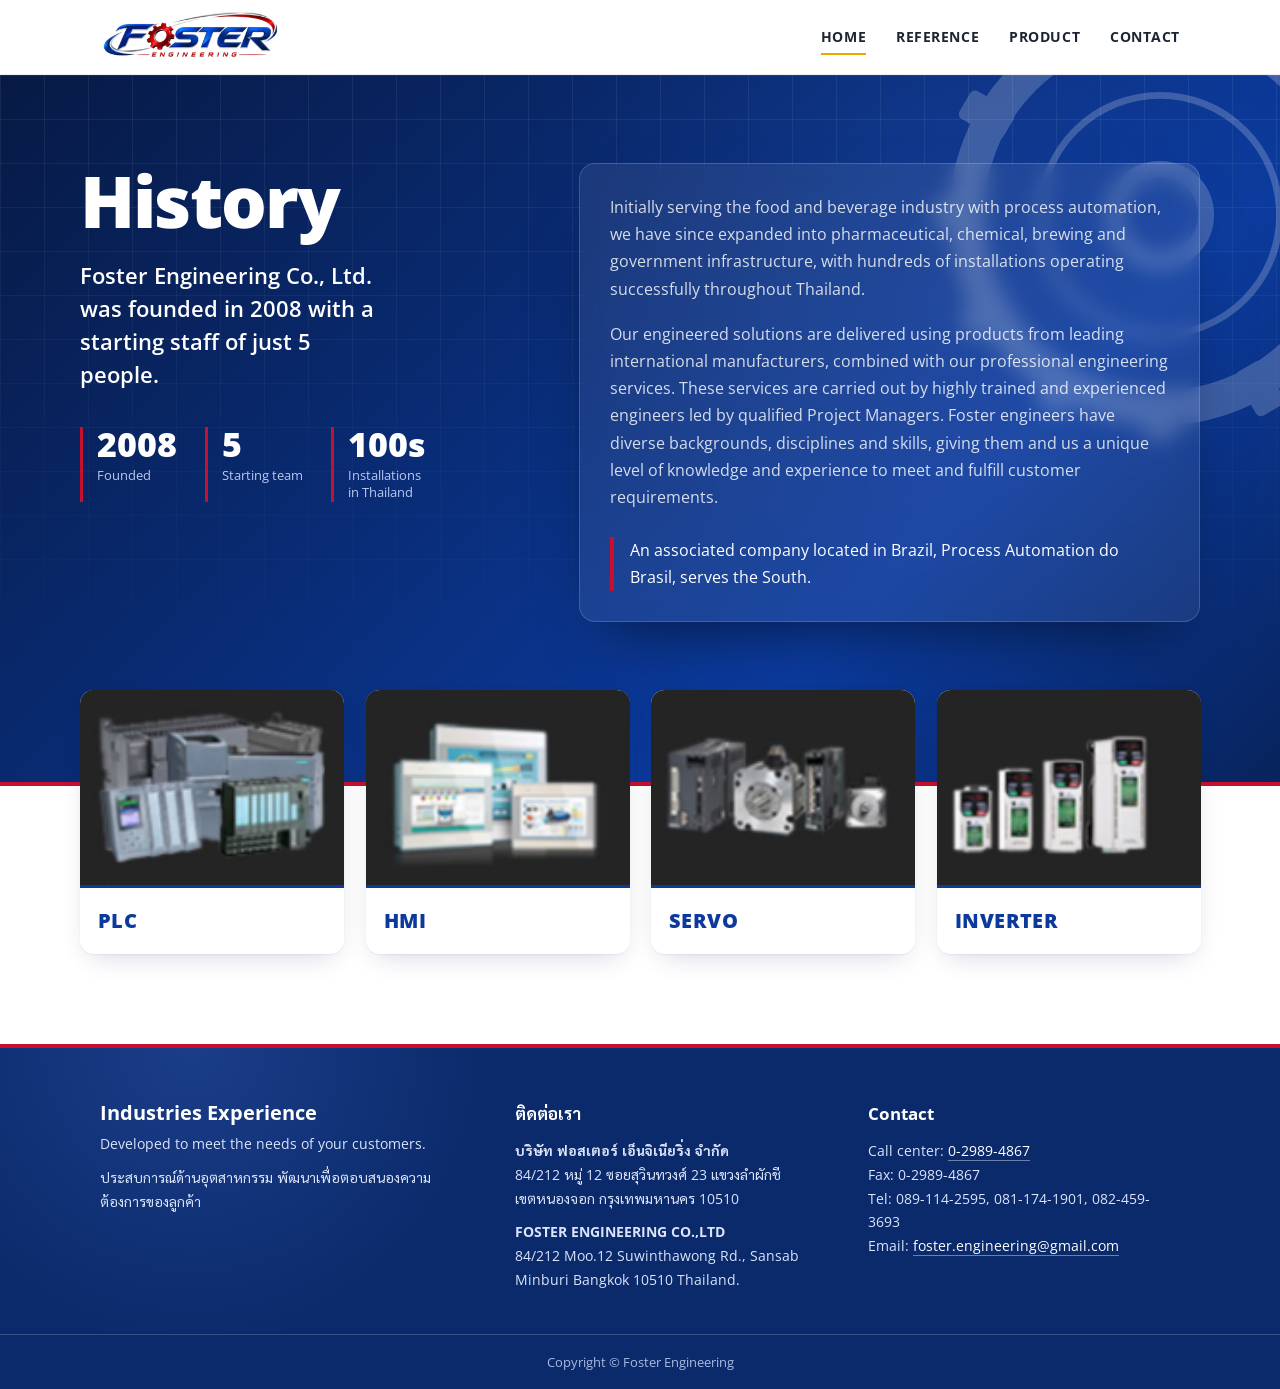
<file: index.html>
<!DOCTYPE html>
<html lang="th">
<head>
<meta charset="utf-8">
<meta name="viewport" content="width=device-width, initial-scale=1, viewport-fit=cover">
<title>Home | Foster Engineering</title>
<link href="https://fonts.googleapis.com/css2?family=Open+Sans:wght@400;600;700&family=Sarabun:wght@400;600;700&display=swap" rel="stylesheet">
<link rel="stylesheet" href="css/style.css">
</head>
<body>
<header>
 <div class="bar">
  <a href="index.html" aria-label="Foster Engineering"><img src="assets/logo.png" alt="Foster Engineering"></a>
  <nav><a href="index.html" class="on">HOME</a><a href="reference.html">REFERENCE</a><a href="product.html">PRODUCT</a><a href="contact.html">CONTACT</a></nav>
 </div>
</header>
<main>
<section id="home" class="page hero on">
 <div class="frames" aria-hidden="true"><div class="fr" style="background-image:url(assets/frames/f1.jpg);animation-delay:0s"></div><div class="fr" style="background-image:url(assets/frames/f2.jpg);animation-delay:5s"></div><div class="fr" style="background-image:url(assets/frames/f3.jpg);animation-delay:10s"></div><div class="fr" style="background-image:url(assets/frames/f4.jpg);animation-delay:15s"></div><div class="fr" style="background-image:url(assets/frames/f5.jpg);animation-delay:20s"></div><div class="fr" style="background-image:url(assets/frames/f6.jpg);animation-delay:25s"></div><div class="fr" style="background-image:url(assets/frames/f7.jpg);animation-delay:30s"></div></div>
 <svg class="gear" viewBox="-200 -200 400 400" fill="currentColor" aria-hidden="true"><rect x="-14" y="-196" width="28" height="44" rx="5" transform="rotate(0)"/><rect x="-14" y="-196" width="28" height="44" rx="5" transform="rotate(30)"/><rect x="-14" y="-196" width="28" height="44" rx="5" transform="rotate(60)"/><rect x="-14" y="-196" width="28" height="44" rx="5" transform="rotate(90)"/><rect x="-14" y="-196" width="28" height="44" rx="5" transform="rotate(120)"/><rect x="-14" y="-196" width="28" height="44" rx="5" transform="rotate(150)"/><rect x="-14" y="-196" width="28" height="44" rx="5" transform="rotate(180)"/><rect x="-14" y="-196" width="28" height="44" rx="5" transform="rotate(210)"/><rect x="-14" y="-196" width="28" height="44" rx="5" transform="rotate(240)"/><rect x="-14" y="-196" width="28" height="44" rx="5" transform="rotate(270)"/><rect x="-14" y="-196" width="28" height="44" rx="5" transform="rotate(300)"/><rect x="-14" y="-196" width="28" height="44" rx="5" transform="rotate(330)"/><circle r="168" fill="none" stroke="currentColor" stroke-width="30"/><circle r="104" fill="none" stroke="currentColor" stroke-width="6"/><circle r="40" fill="none" stroke="currentColor" stroke-width="14"/></svg>
 <div class="w">
  <div class="hist">
   <div>
    <h1>History</h1>
    <p class="lead">Foster Engineering Co., Ltd. was founded in 2008 with a starting staff of just 5 people.</p>
    <div class="stats"><div><b data-to="2008">2008</b><span>Founded</span></div><div><b data-to="5">5</b><span>Starting team</span></div><div><b>100s</b><span>Installations in Thailand</span></div></div>
   </div>
   <div class="body">
    <p>Initially serving the food and beverage industry with process automation, we have since expanded into pharmaceutical, chemical, brewing and government infrastructure, with hundreds of installations operating successfully throughout Thailand.</p>
    <p>Our engineered solutions are delivered using products from leading international manufacturers, combined with our professional engineering services. These services are carried out by highly trained and experienced engineers led by qualified Project Managers. Foster engineers have diverse backgrounds, disciplines and skills, giving them and us a unique level of knowledge and experience to meet and fulfill customer requirements.</p>
    <p class="note">An associated company located in Brazil, Process Automation do Brasil, serves the South.</p>
   </div>
  </div>
   </div>
</section>
<section class="page on lift">
 <div class="w">
  <div class="tech">
   <a class="tile" href="plc.html"><div class="im"><img src="assets/products/plc.png" alt="PLC"></div><h3>PLC</h3></a>
   <a class="tile" href="hmi.html"><div class="im"><img src="assets/products/hmi.png" alt="HMI"></div><h3>HMI</h3></a>
   <a class="tile" href="servo.html"><div class="im"><img src="assets/products/servo.png" alt="SERVO"></div><h3>SERVO</h3></a>
   <a class="tile" href="inverter.html"><div class="im"><img src="assets/products/inverter.png" alt="INVERTER"></div><h3>INVERTER</h3></a>
  </div>
 </div>
</section>
</main>
<footer>
 <div class="ft">
  <div>
   <p class="tag">Industries Experience</p>
   <p>Developed to meet the needs of your customers.</p>
   <p>ประสบการณ์ด้านอุตสาหกรรม พัฒนาเพื่อตอบสนองความต้องการของลูกค้า</p>
  </div>
  <div>
   <h4>ติดต่อเรา</h4>
   <p><b>บริษัท ฟอสเตอร์ เอ็นจิเนียริ่ง จำกัด</b><br>84/212 หมู่ 12 ซอยสุวินทวงศ์ 23 แขวงลำผักชี<br>เขตหนองจอก กรุงเทพมหานคร 10510</p>
   <p><b>FOSTER ENGINEERING CO.,LTD</b><br>84/212 Moo.12 Suwinthawong Rd., Sansab<br>Minburi Bangkok 10510 Thailand.</p>
  </div>
  <div>
   <h4>Contact</h4>
   <p>Call center: <a href="tel:029894867">0-2989-4867</a><br>Fax: 0-2989-4867<br>Tel: 089-114-2595, 081-174-1901, 082-459-3693<br>Email: <a href="mailto:foster.engineering@gmail.com">foster.engineering@gmail.com</a></p>
  </div>
 </div>
 <div class="copy">Copyright © Foster Engineering</div>
</footer>
<script src="js/main.js" defer></script>
</body>
</html>
</file>
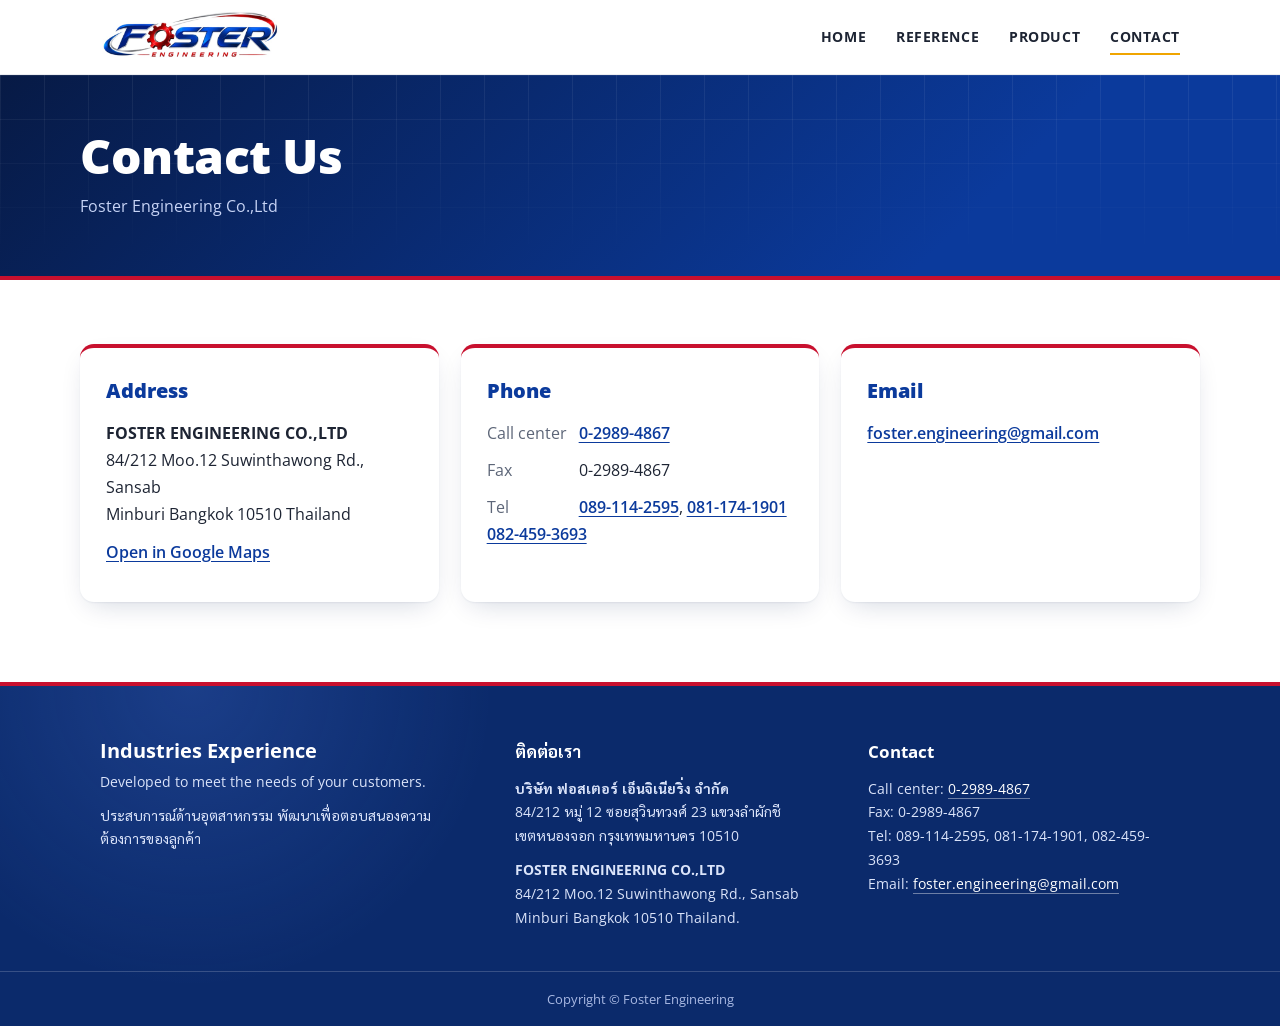
<file: contact.html>
<!DOCTYPE html>
<html lang="th">
<head>
<meta charset="utf-8">
<meta name="viewport" content="width=device-width, initial-scale=1, viewport-fit=cover">
<title>Contact Us | Foster Engineering</title>
<link href="https://fonts.googleapis.com/css2?family=Open+Sans:wght@400;600;700&family=Sarabun:wght@400;600;700&display=swap" rel="stylesheet">
<link rel="stylesheet" href="css/style.css">
</head>
<body>
<header>
 <div class="bar">
  <a href="index.html" aria-label="Foster Engineering"><img src="assets/logo.png" alt="Foster Engineering"></a>
  <nav><a href="index.html">HOME</a><a href="reference.html">REFERENCE</a><a href="product.html">PRODUCT</a><a href="contact.html" class="on">CONTACT</a></nav>
 </div>
</header>
<main>
<div class="banner"><div class="w"><h2>Contact Us</h2>
  <p class="sub">Foster Engineering Co.,Ltd</p></div></div>
<section id="contact" class="page on">
 <div class="w">
  <div class="cgrid">
   <div class="cbox">
    <h3>Address</h3>
    <p><b>FOSTER ENGINEERING CO.,LTD</b><br>84/212 Moo.12 Suwinthawong Rd., Sansab<br>Minburi Bangkok 10510 Thailand</p>
    <p><a href="https://www.google.com/maps/search/?api=1&query=84%2F212+Moo+12+Suwinthawong+Rd+Minburi+Bangkok+10510" target="_blank" rel="noopener">Open in Google Maps</a></p>
   </div>
   <div class="cbox">
    <h3>Phone</h3>
    <p><span class="k">Call center</span><a href="tel:029894867">0-2989-4867</a></p>
    <p><span class="k">Fax</span>0-2989-4867</p>
    <p><span class="k">Tel</span><a href="tel:0891142595">089-114-2595</a>, <a href="tel:0811741901">081-174-1901</a><br><a href="tel:0824593693">082-459-3693</a></p>
   </div>
   <div class="cbox">
    <h3>Email</h3>
    <p><a href="mailto:foster.engineering@gmail.com">foster.engineering@gmail.com</a></p>
   </div>
  </div>
 </div>
</section>
</main>
<footer>
 <div class="ft">
  <div>
   <p class="tag">Industries Experience</p>
   <p>Developed to meet the needs of your customers.</p>
   <p>ประสบการณ์ด้านอุตสาหกรรม พัฒนาเพื่อตอบสนองความต้องการของลูกค้า</p>
  </div>
  <div>
   <h4>ติดต่อเรา</h4>
   <p><b>บริษัท ฟอสเตอร์ เอ็นจิเนียริ่ง จำกัด</b><br>84/212 หมู่ 12 ซอยสุวินทวงศ์ 23 แขวงลำผักชี<br>เขตหนองจอก กรุงเทพมหานคร 10510</p>
   <p><b>FOSTER ENGINEERING CO.,LTD</b><br>84/212 Moo.12 Suwinthawong Rd., Sansab<br>Minburi Bangkok 10510 Thailand.</p>
  </div>
  <div>
   <h4>Contact</h4>
   <p>Call center: <a href="tel:029894867">0-2989-4867</a><br>Fax: 0-2989-4867<br>Tel: 089-114-2595, 081-174-1901, 082-459-3693<br>Email: <a href="mailto:foster.engineering@gmail.com">foster.engineering@gmail.com</a></p>
  </div>
 </div>
 <div class="copy">Copyright © Foster Engineering</div>
</footer>
<script src="js/main.js" defer></script>
</body>
</html>
</file>
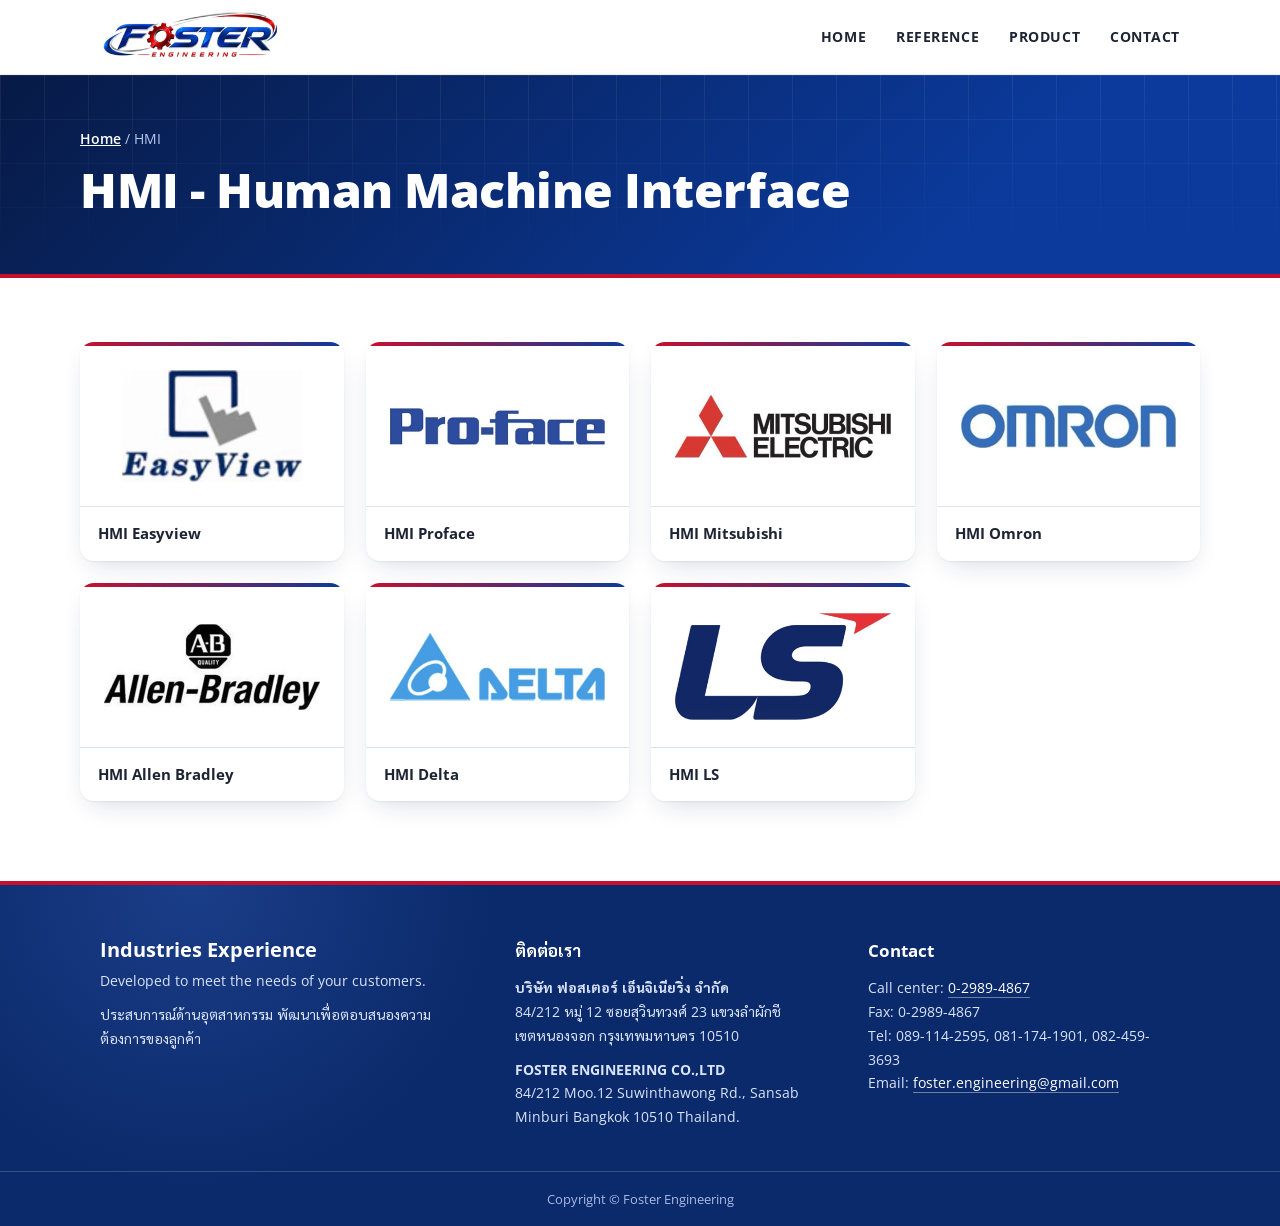
<file: hmi.html>
<!DOCTYPE html>
<html lang="th">
<head>
<meta charset="utf-8">
<meta name="viewport" content="width=device-width, initial-scale=1, viewport-fit=cover">
<title>HMI | Foster Engineering</title>
<link href="https://fonts.googleapis.com/css2?family=Open+Sans:wght@400;600;700&family=Sarabun:wght@400;600;700&display=swap" rel="stylesheet">
<link rel="stylesheet" href="css/style.css">
</head>
<body>
<header>
 <div class="bar">
  <a href="index.html" aria-label="Foster Engineering"><img src="assets/logo.png" alt="Foster Engineering"></a>
  <nav><a href="index.html">HOME</a><a href="reference.html">REFERENCE</a><a href="product.html">PRODUCT</a><a href="contact.html">CONTACT</a></nav>
 </div>
</header>
<main>
<div class="banner"><div class="w"><p class="back"><a href="index.html">Home</a> / HMI</p>
  <h2>HMI - Human Machine Interface</h2></div></div>
<section id="hmi" class="page on">
 <div class="w">
  <div class="brands">
   <div class="brand"><div class="bl"><img src="assets/brands/easyview.png" alt="EasyView"></div><p>HMI Easyview</p></div>
   <div class="brand"><div class="bl"><img src="assets/brands/proface.png" alt="Pro-face"></div><p>HMI Proface</p></div>
   <div class="brand"><div class="bl"><img src="assets/brands/mitsubishi.png" alt="Mitsubishi Electric"></div><p>HMI Mitsubishi</p></div>
   <div class="brand"><div class="bl"><img src="assets/brands/omron.png" alt="Omron"></div><p>HMI Omron</p></div>
   <div class="brand"><div class="bl"><img src="assets/brands/allenbradley.png" alt="Allen-Bradley"></div><p>HMI Allen Bradley</p></div>
   <div class="brand"><div class="bl"><img src="assets/brands/delta.png" alt="Delta"></div><p>HMI Delta</p></div>
   <div class="brand"><div class="bl"><img src="assets/brands/ls.png" alt="LS"></div><p>HMI LS</p></div>
  </div>
 </div>
</section>
</main>
<footer>
 <div class="ft">
  <div>
   <p class="tag">Industries Experience</p>
   <p>Developed to meet the needs of your customers.</p>
   <p>ประสบการณ์ด้านอุตสาหกรรม พัฒนาเพื่อตอบสนองความต้องการของลูกค้า</p>
  </div>
  <div>
   <h4>ติดต่อเรา</h4>
   <p><b>บริษัท ฟอสเตอร์ เอ็นจิเนียริ่ง จำกัด</b><br>84/212 หมู่ 12 ซอยสุวินทวงศ์ 23 แขวงลำผักชี<br>เขตหนองจอก กรุงเทพมหานคร 10510</p>
   <p><b>FOSTER ENGINEERING CO.,LTD</b><br>84/212 Moo.12 Suwinthawong Rd., Sansab<br>Minburi Bangkok 10510 Thailand.</p>
  </div>
  <div>
   <h4>Contact</h4>
   <p>Call center: <a href="tel:029894867">0-2989-4867</a><br>Fax: 0-2989-4867<br>Tel: 089-114-2595, 081-174-1901, 082-459-3693<br>Email: <a href="mailto:foster.engineering@gmail.com">foster.engineering@gmail.com</a></p>
  </div>
 </div>
 <div class="copy">Copyright © Foster Engineering</div>
</footer>
<script src="js/main.js" defer></script>
</body>
</html>
</file>
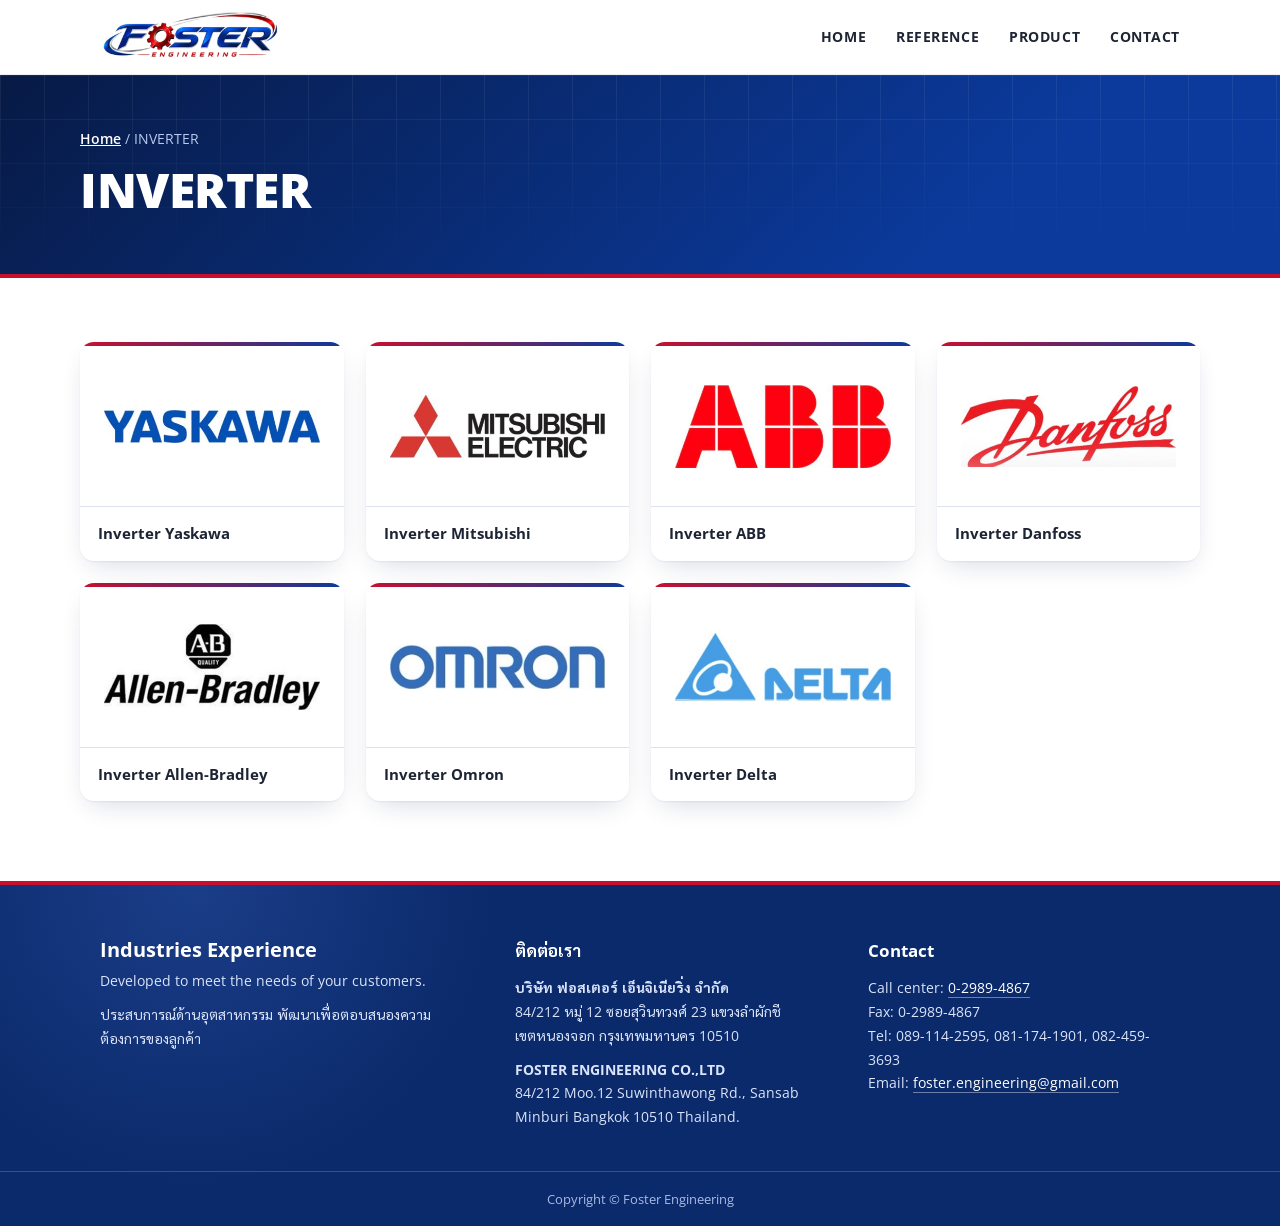
<file: inverter.html>
<!DOCTYPE html>
<html lang="th">
<head>
<meta charset="utf-8">
<meta name="viewport" content="width=device-width, initial-scale=1, viewport-fit=cover">
<title>Inverter | Foster Engineering</title>
<link href="https://fonts.googleapis.com/css2?family=Open+Sans:wght@400;600;700&family=Sarabun:wght@400;600;700&display=swap" rel="stylesheet">
<link rel="stylesheet" href="css/style.css">
</head>
<body>
<header>
 <div class="bar">
  <a href="index.html" aria-label="Foster Engineering"><img src="assets/logo.png" alt="Foster Engineering"></a>
  <nav><a href="index.html">HOME</a><a href="reference.html">REFERENCE</a><a href="product.html">PRODUCT</a><a href="contact.html">CONTACT</a></nav>
 </div>
</header>
<main>
<div class="banner"><div class="w"><p class="back"><a href="index.html">Home</a> / INVERTER</p>
  <h2>INVERTER</h2></div></div>
<section id="inverter" class="page on">
 <div class="w">
  <div class="brands">
   <div class="brand"><div class="bl"><img src="assets/brands/yaskawa.png" alt="Yaskawa"></div><p>Inverter Yaskawa</p></div>
   <div class="brand"><div class="bl"><img src="assets/brands/mitsubishi.png" alt="Mitsubishi Electric"></div><p>Inverter Mitsubishi</p></div>
   <div class="brand"><div class="bl"><img src="assets/brands/abb.png" alt="ABB"></div><p>Inverter ABB</p></div>
   <div class="brand"><div class="bl"><img src="assets/brands/danfoss.png" alt="Danfoss"></div><p>Inverter Danfoss</p></div>
   <div class="brand"><div class="bl"><img src="assets/brands/allenbradley.png" alt="Allen-Bradley"></div><p>Inverter Allen-Bradley</p></div>
   <div class="brand"><div class="bl"><img src="assets/brands/omron.png" alt="Omron"></div><p>Inverter Omron</p></div>
   <div class="brand"><div class="bl"><img src="assets/brands/delta.png" alt="Delta"></div><p>Inverter Delta</p></div>
  </div>
 </div>
</section>
</main>
<footer>
 <div class="ft">
  <div>
   <p class="tag">Industries Experience</p>
   <p>Developed to meet the needs of your customers.</p>
   <p>ประสบการณ์ด้านอุตสาหกรรม พัฒนาเพื่อตอบสนองความต้องการของลูกค้า</p>
  </div>
  <div>
   <h4>ติดต่อเรา</h4>
   <p><b>บริษัท ฟอสเตอร์ เอ็นจิเนียริ่ง จำกัด</b><br>84/212 หมู่ 12 ซอยสุวินทวงศ์ 23 แขวงลำผักชี<br>เขตหนองจอก กรุงเทพมหานคร 10510</p>
   <p><b>FOSTER ENGINEERING CO.,LTD</b><br>84/212 Moo.12 Suwinthawong Rd., Sansab<br>Minburi Bangkok 10510 Thailand.</p>
  </div>
  <div>
   <h4>Contact</h4>
   <p>Call center: <a href="tel:029894867">0-2989-4867</a><br>Fax: 0-2989-4867<br>Tel: 089-114-2595, 081-174-1901, 082-459-3693<br>Email: <a href="mailto:foster.engineering@gmail.com">foster.engineering@gmail.com</a></p>
  </div>
 </div>
 <div class="copy">Copyright © Foster Engineering</div>
</footer>
<script src="js/main.js" defer></script>
</body>
</html>
</file>
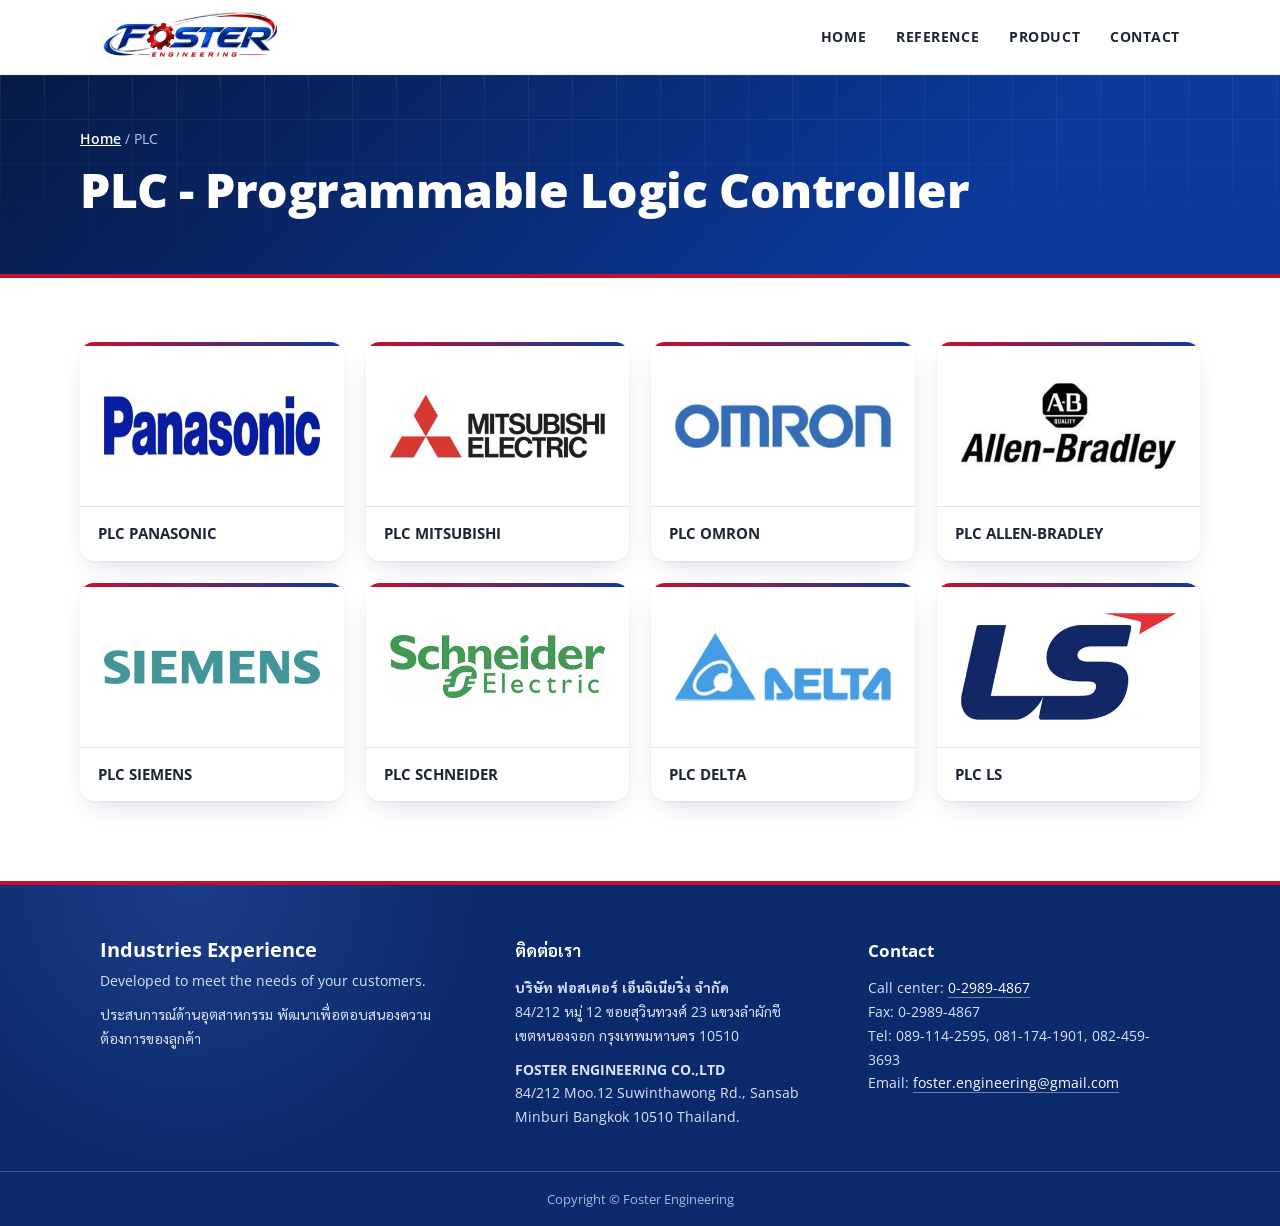
<file: plc.html>
<!DOCTYPE html>
<html lang="th">
<head>
<meta charset="utf-8">
<meta name="viewport" content="width=device-width, initial-scale=1, viewport-fit=cover">
<title>PLC | Foster Engineering</title>
<link href="https://fonts.googleapis.com/css2?family=Open+Sans:wght@400;600;700&family=Sarabun:wght@400;600;700&display=swap" rel="stylesheet">
<link rel="stylesheet" href="css/style.css">
</head>
<body>
<header>
 <div class="bar">
  <a href="index.html" aria-label="Foster Engineering"><img src="assets/logo.png" alt="Foster Engineering"></a>
  <nav><a href="index.html">HOME</a><a href="reference.html">REFERENCE</a><a href="product.html">PRODUCT</a><a href="contact.html">CONTACT</a></nav>
 </div>
</header>
<main>
<div class="banner"><div class="w"><p class="back"><a href="index.html">Home</a> / PLC</p>
  <h2>PLC - Programmable Logic Controller</h2></div></div>
<section id="plc" class="page on">
 <div class="w">
  <div class="brands">
   <div class="brand"><div class="bl"><img src="assets/brands/panasonic.png" alt="Panasonic"></div><p>PLC PANASONIC</p></div>
   <div class="brand"><div class="bl"><img src="assets/brands/mitsubishi.png" alt="Mitsubishi Electric"></div><p>PLC MITSUBISHI</p></div>
   <div class="brand"><div class="bl"><img src="assets/brands/omron.png" alt="Omron"></div><p>PLC OMRON</p></div>
   <div class="brand"><div class="bl"><img src="assets/brands/allenbradley.png" alt="Allen-Bradley"></div><p>PLC ALLEN-BRADLEY</p></div>
   <div class="brand"><div class="bl"><img src="assets/brands/siemens.png" alt="Siemens"></div><p>PLC SIEMENS</p></div>
   <div class="brand"><div class="bl"><img src="assets/brands/schneider.png" alt="Schneider Electric"></div><p>PLC SCHNEIDER</p></div>
   <div class="brand"><div class="bl"><img src="assets/brands/delta.png" alt="Delta"></div><p>PLC DELTA</p></div>
   <div class="brand"><div class="bl"><img src="assets/brands/ls.png" alt="LS"></div><p>PLC LS</p></div>
  </div>
 </div>
</section>
</main>
<footer>
 <div class="ft">
  <div>
   <p class="tag">Industries Experience</p>
   <p>Developed to meet the needs of your customers.</p>
   <p>ประสบการณ์ด้านอุตสาหกรรม พัฒนาเพื่อตอบสนองความต้องการของลูกค้า</p>
  </div>
  <div>
   <h4>ติดต่อเรา</h4>
   <p><b>บริษัท ฟอสเตอร์ เอ็นจิเนียริ่ง จำกัด</b><br>84/212 หมู่ 12 ซอยสุวินทวงศ์ 23 แขวงลำผักชี<br>เขตหนองจอก กรุงเทพมหานคร 10510</p>
   <p><b>FOSTER ENGINEERING CO.,LTD</b><br>84/212 Moo.12 Suwinthawong Rd., Sansab<br>Minburi Bangkok 10510 Thailand.</p>
  </div>
  <div>
   <h4>Contact</h4>
   <p>Call center: <a href="tel:029894867">0-2989-4867</a><br>Fax: 0-2989-4867<br>Tel: 089-114-2595, 081-174-1901, 082-459-3693<br>Email: <a href="mailto:foster.engineering@gmail.com">foster.engineering@gmail.com</a></p>
  </div>
 </div>
 <div class="copy">Copyright © Foster Engineering</div>
</footer>
<script src="js/main.js" defer></script>
</body>
</html>
</file>
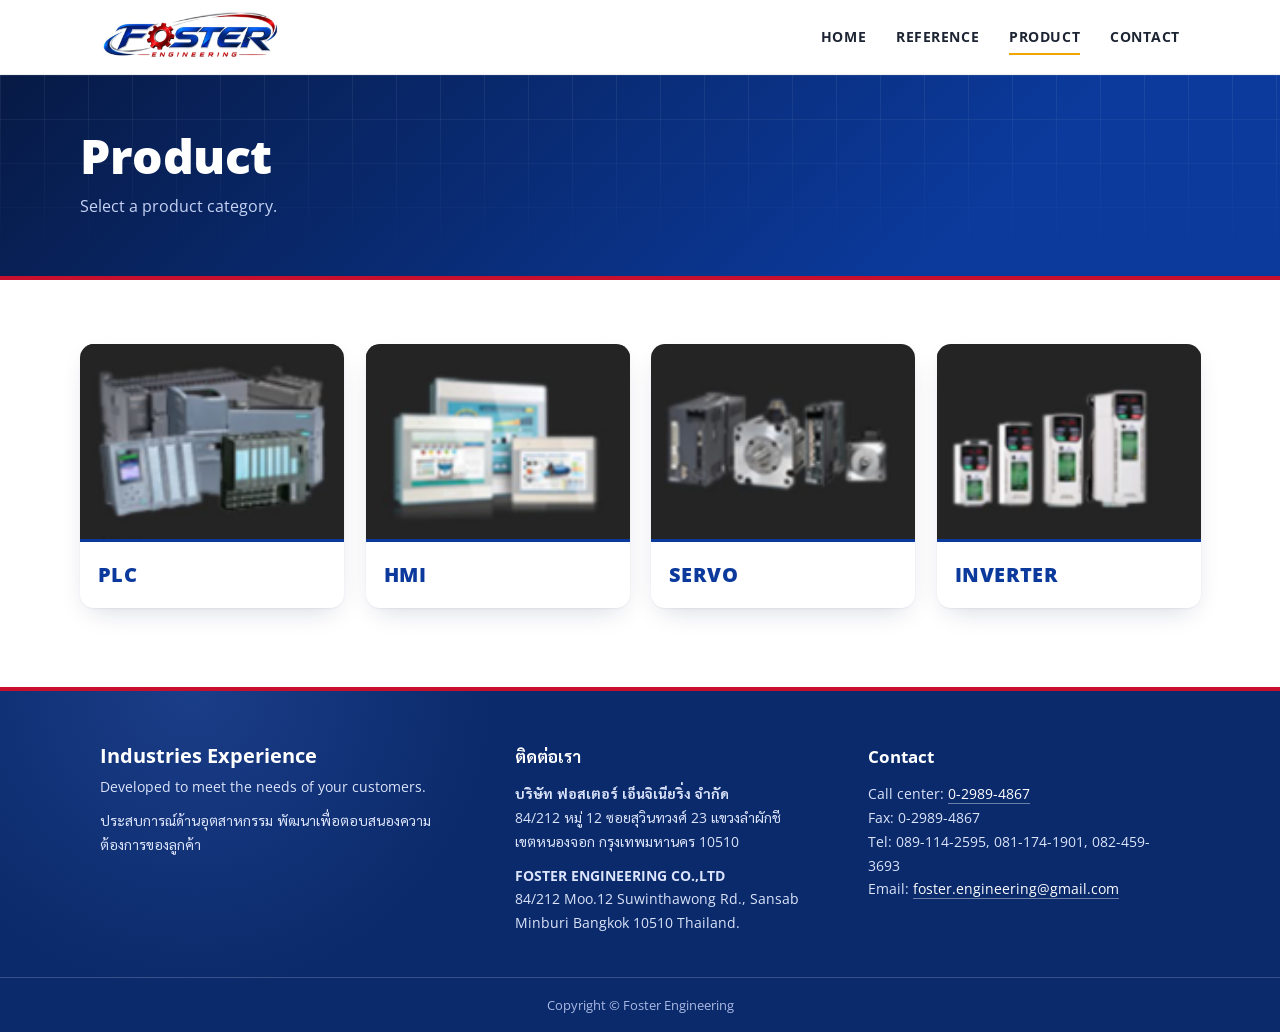
<file: product.html>
<!DOCTYPE html>
<html lang="th">
<head>
<meta charset="utf-8">
<meta name="viewport" content="width=device-width, initial-scale=1, viewport-fit=cover">
<title>Product | Foster Engineering</title>
<link href="https://fonts.googleapis.com/css2?family=Open+Sans:wght@400;600;700&family=Sarabun:wght@400;600;700&display=swap" rel="stylesheet">
<link rel="stylesheet" href="css/style.css">
</head>
<body>
<header>
 <div class="bar">
  <a href="index.html" aria-label="Foster Engineering"><img src="assets/logo.png" alt="Foster Engineering"></a>
  <nav><a href="index.html">HOME</a><a href="reference.html">REFERENCE</a><a href="product.html" class="on">PRODUCT</a><a href="contact.html">CONTACT</a></nav>
 </div>
</header>
<main>
<div class="banner"><div class="w"><h2>Product</h2><p class="sub">Select a product category.</p></div></div>
<section id="product" class="page on"><div class="w"><div class="tech">
   <a class="tile" href="plc.html"><div class="im"><img src="assets/products/plc.png" alt="PLC"></div><h3>PLC</h3></a>
   <a class="tile" href="hmi.html"><div class="im"><img src="assets/products/hmi.png" alt="HMI"></div><h3>HMI</h3></a>
   <a class="tile" href="servo.html"><div class="im"><img src="assets/products/servo.png" alt="SERVO"></div><h3>SERVO</h3></a>
   <a class="tile" href="inverter.html"><div class="im"><img src="assets/products/inverter.png" alt="INVERTER"></div><h3>INVERTER</h3></a>
  </div></div></section>
</main>
<footer>
 <div class="ft">
  <div>
   <p class="tag">Industries Experience</p>
   <p>Developed to meet the needs of your customers.</p>
   <p>ประสบการณ์ด้านอุตสาหกรรม พัฒนาเพื่อตอบสนองความต้องการของลูกค้า</p>
  </div>
  <div>
   <h4>ติดต่อเรา</h4>
   <p><b>บริษัท ฟอสเตอร์ เอ็นจิเนียริ่ง จำกัด</b><br>84/212 หมู่ 12 ซอยสุวินทวงศ์ 23 แขวงลำผักชี<br>เขตหนองจอก กรุงเทพมหานคร 10510</p>
   <p><b>FOSTER ENGINEERING CO.,LTD</b><br>84/212 Moo.12 Suwinthawong Rd., Sansab<br>Minburi Bangkok 10510 Thailand.</p>
  </div>
  <div>
   <h4>Contact</h4>
   <p>Call center: <a href="tel:029894867">0-2989-4867</a><br>Fax: 0-2989-4867<br>Tel: 089-114-2595, 081-174-1901, 082-459-3693<br>Email: <a href="mailto:foster.engineering@gmail.com">foster.engineering@gmail.com</a></p>
  </div>
 </div>
 <div class="copy">Copyright © Foster Engineering</div>
</footer>
<script src="js/main.js" defer></script>
</body>
</html>
</file>
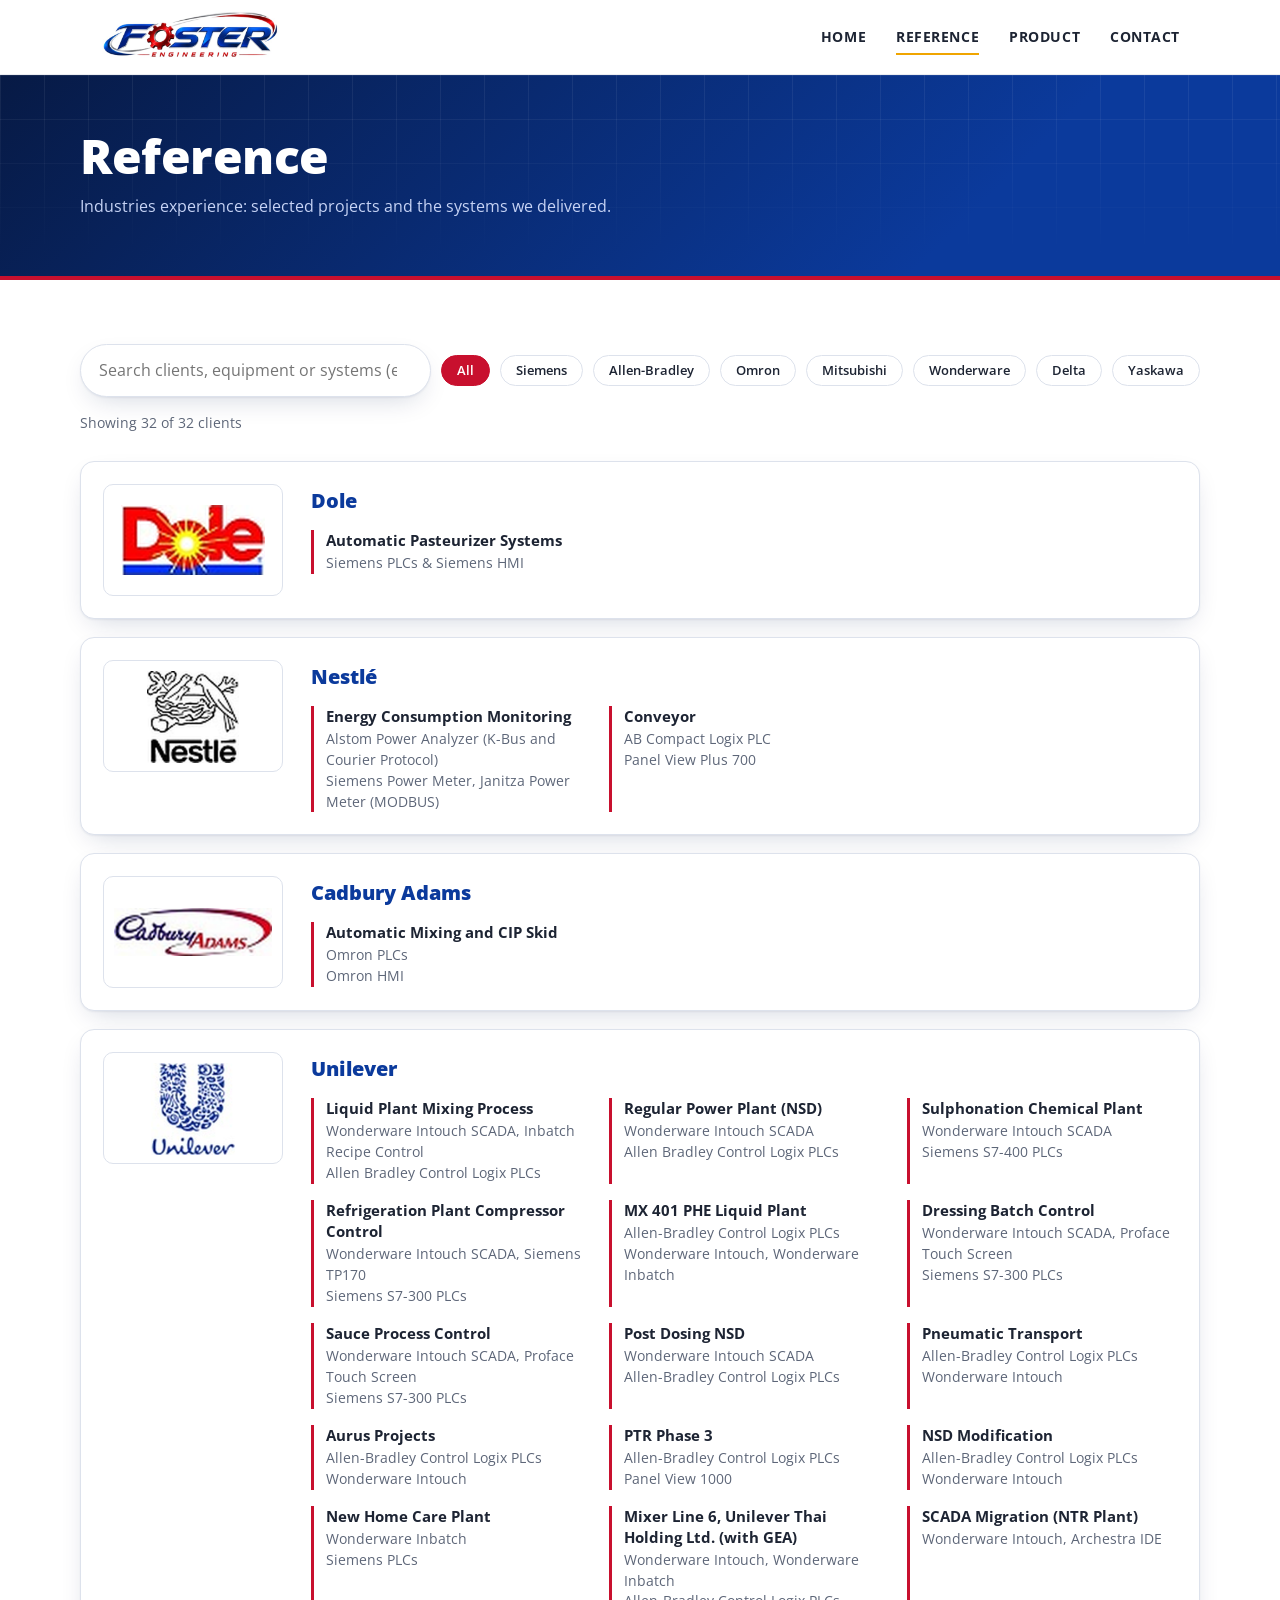
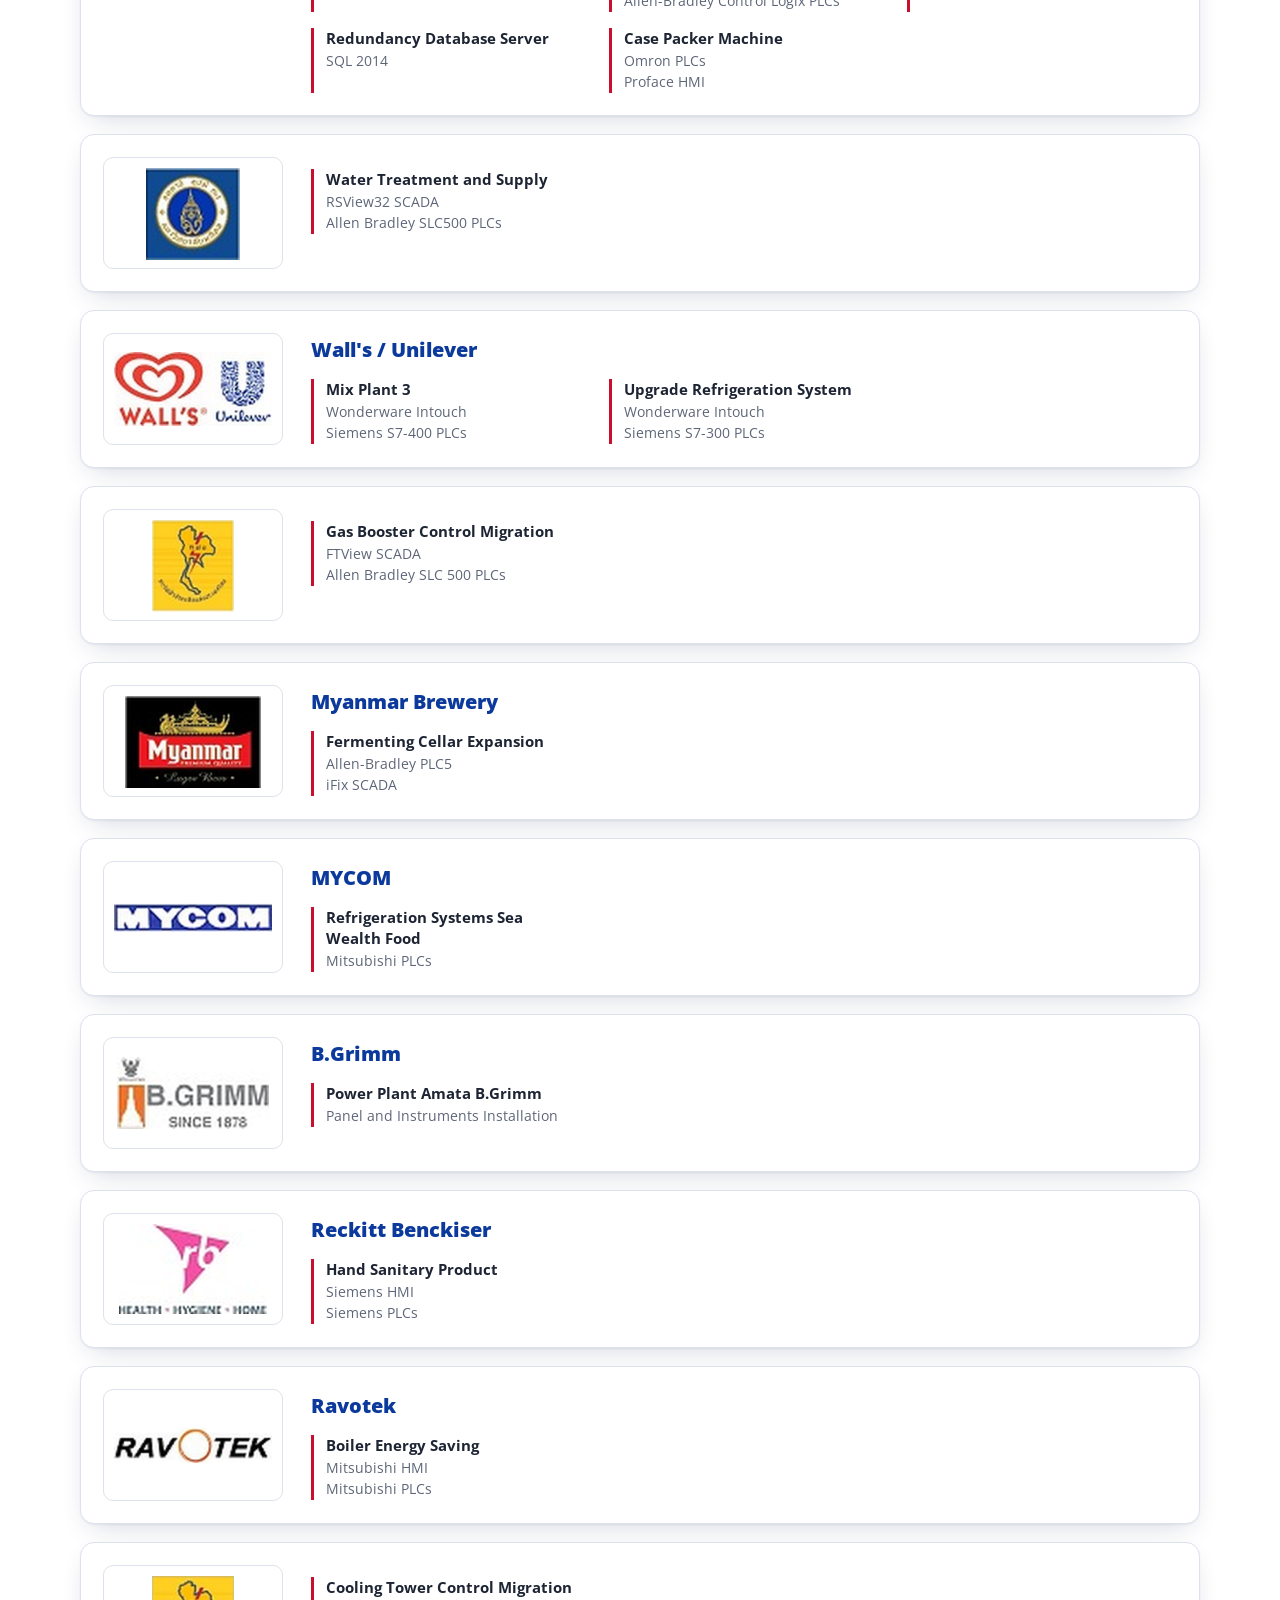
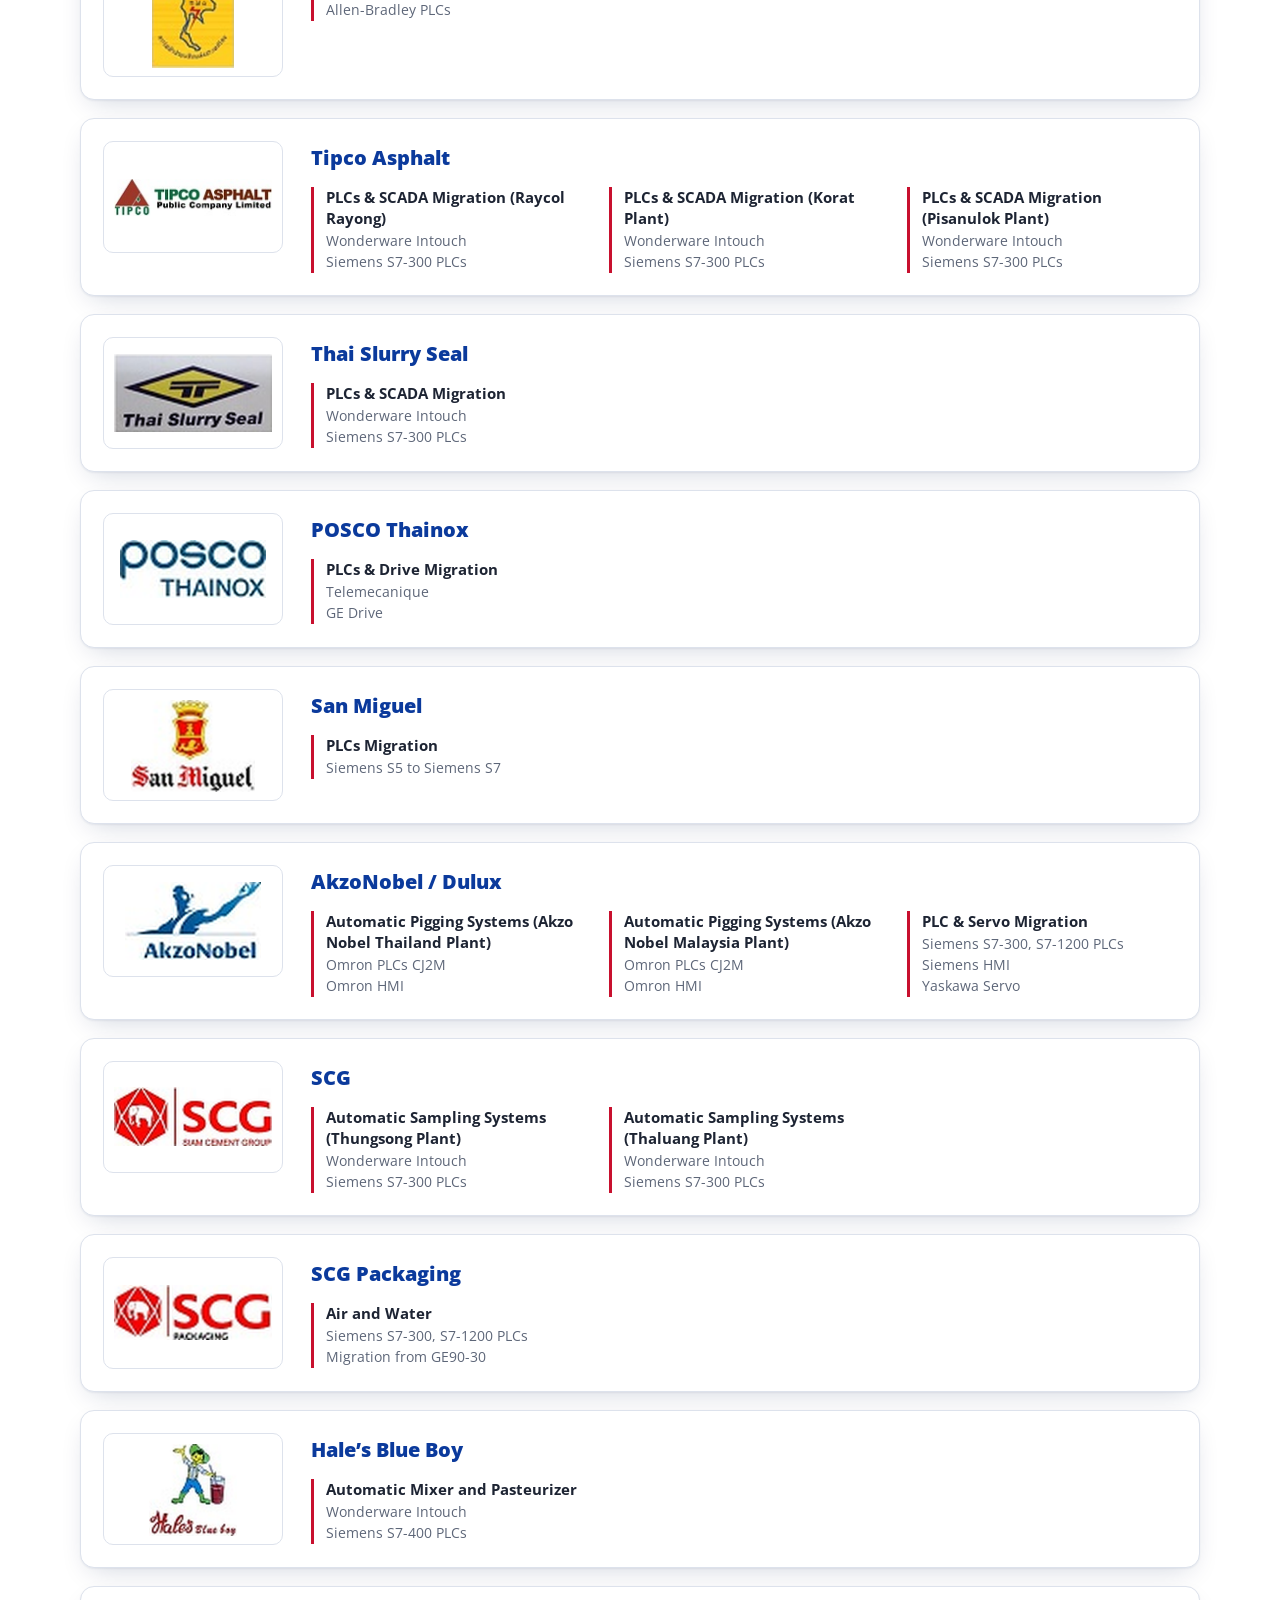
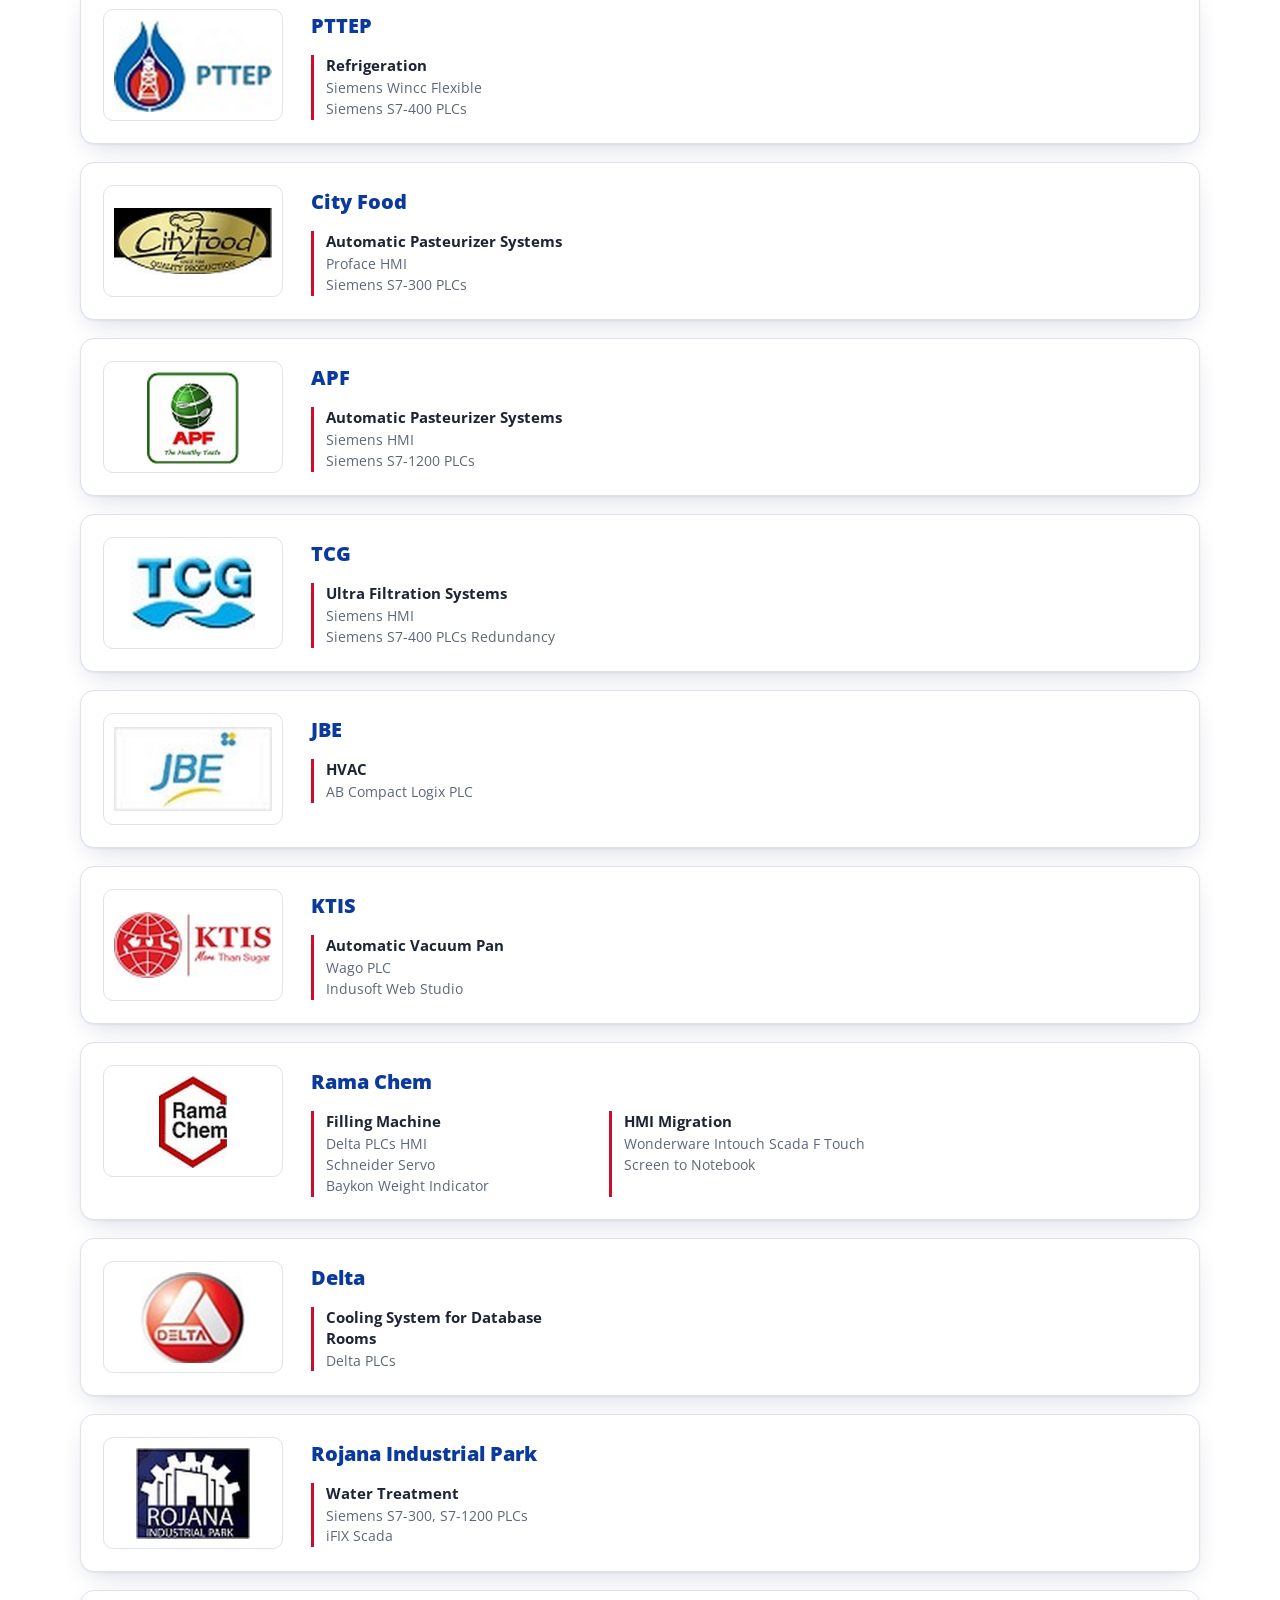
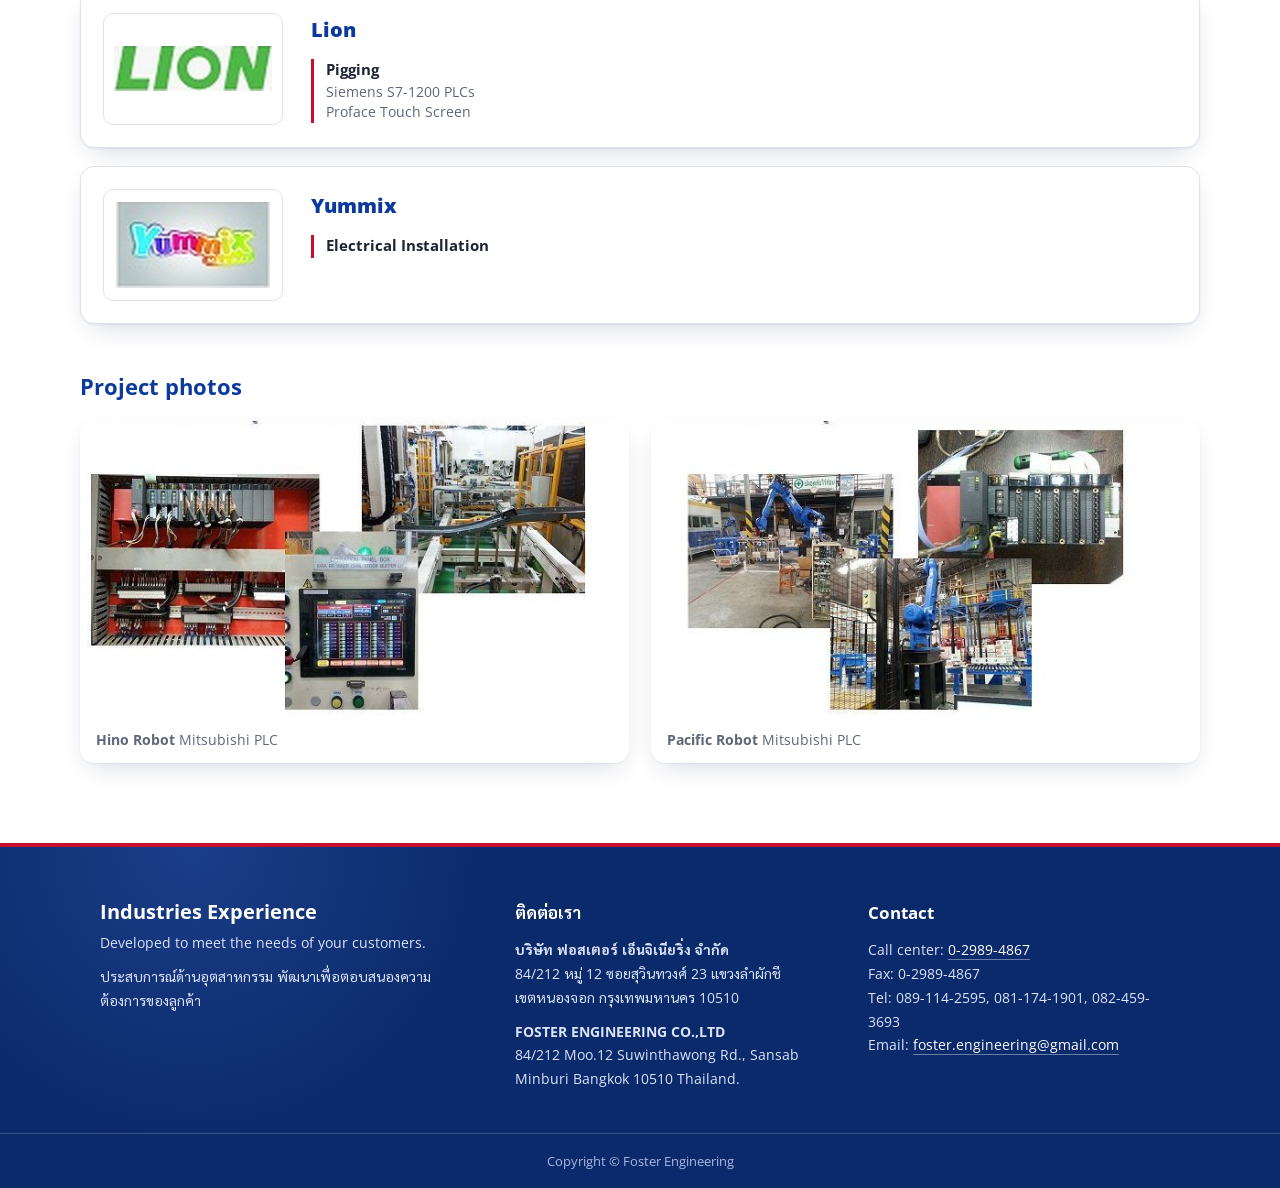
<file: reference.html>
<!DOCTYPE html>
<html lang="th">
<head>
<meta charset="utf-8">
<meta name="viewport" content="width=device-width, initial-scale=1, viewport-fit=cover">
<title>Reference | Foster Engineering</title>
<link href="https://fonts.googleapis.com/css2?family=Open+Sans:wght@400;600;700&family=Sarabun:wght@400;600;700&display=swap" rel="stylesheet">
<link rel="stylesheet" href="css/style.css">
</head>
<body>
<header>
 <div class="bar">
  <a href="index.html" aria-label="Foster Engineering"><img src="assets/logo.png" alt="Foster Engineering"></a>
  <nav><a href="index.html">HOME</a><a href="reference.html" class="on">REFERENCE</a><a href="product.html">PRODUCT</a><a href="contact.html">CONTACT</a></nav>
 </div>
</header>
<main>
<div class="banner"><div class="w"><h2>Reference</h2>
  <p class="sub">Industries experience: selected projects and the systems we delivered.</p></div></div>
<section id="reference" class="page on">
 <div class="w">
  <div id="refs"></div>
 </div>
</section>
</main>
<footer>
 <div class="ft">
  <div>
   <p class="tag">Industries Experience</p>
   <p>Developed to meet the needs of your customers.</p>
   <p>ประสบการณ์ด้านอุตสาหกรรม พัฒนาเพื่อตอบสนองความต้องการของลูกค้า</p>
  </div>
  <div>
   <h4>ติดต่อเรา</h4>
   <p><b>บริษัท ฟอสเตอร์ เอ็นจิเนียริ่ง จำกัด</b><br>84/212 หมู่ 12 ซอยสุวินทวงศ์ 23 แขวงลำผักชี<br>เขตหนองจอก กรุงเทพมหานคร 10510</p>
   <p><b>FOSTER ENGINEERING CO.,LTD</b><br>84/212 Moo.12 Suwinthawong Rd., Sansab<br>Minburi Bangkok 10510 Thailand.</p>
  </div>
  <div>
   <h4>Contact</h4>
   <p>Call center: <a href="tel:029894867">0-2989-4867</a><br>Fax: 0-2989-4867<br>Tel: 089-114-2595, 081-174-1901, 082-459-3693<br>Email: <a href="mailto:foster.engineering@gmail.com">foster.engineering@gmail.com</a></p>
  </div>
 </div>
 <div class="copy">Copyright © Foster Engineering</div>
</footer>
<script src="js/reference.js"></script>
<script src="js/main.js" defer></script>
</body>
</html>
</file>
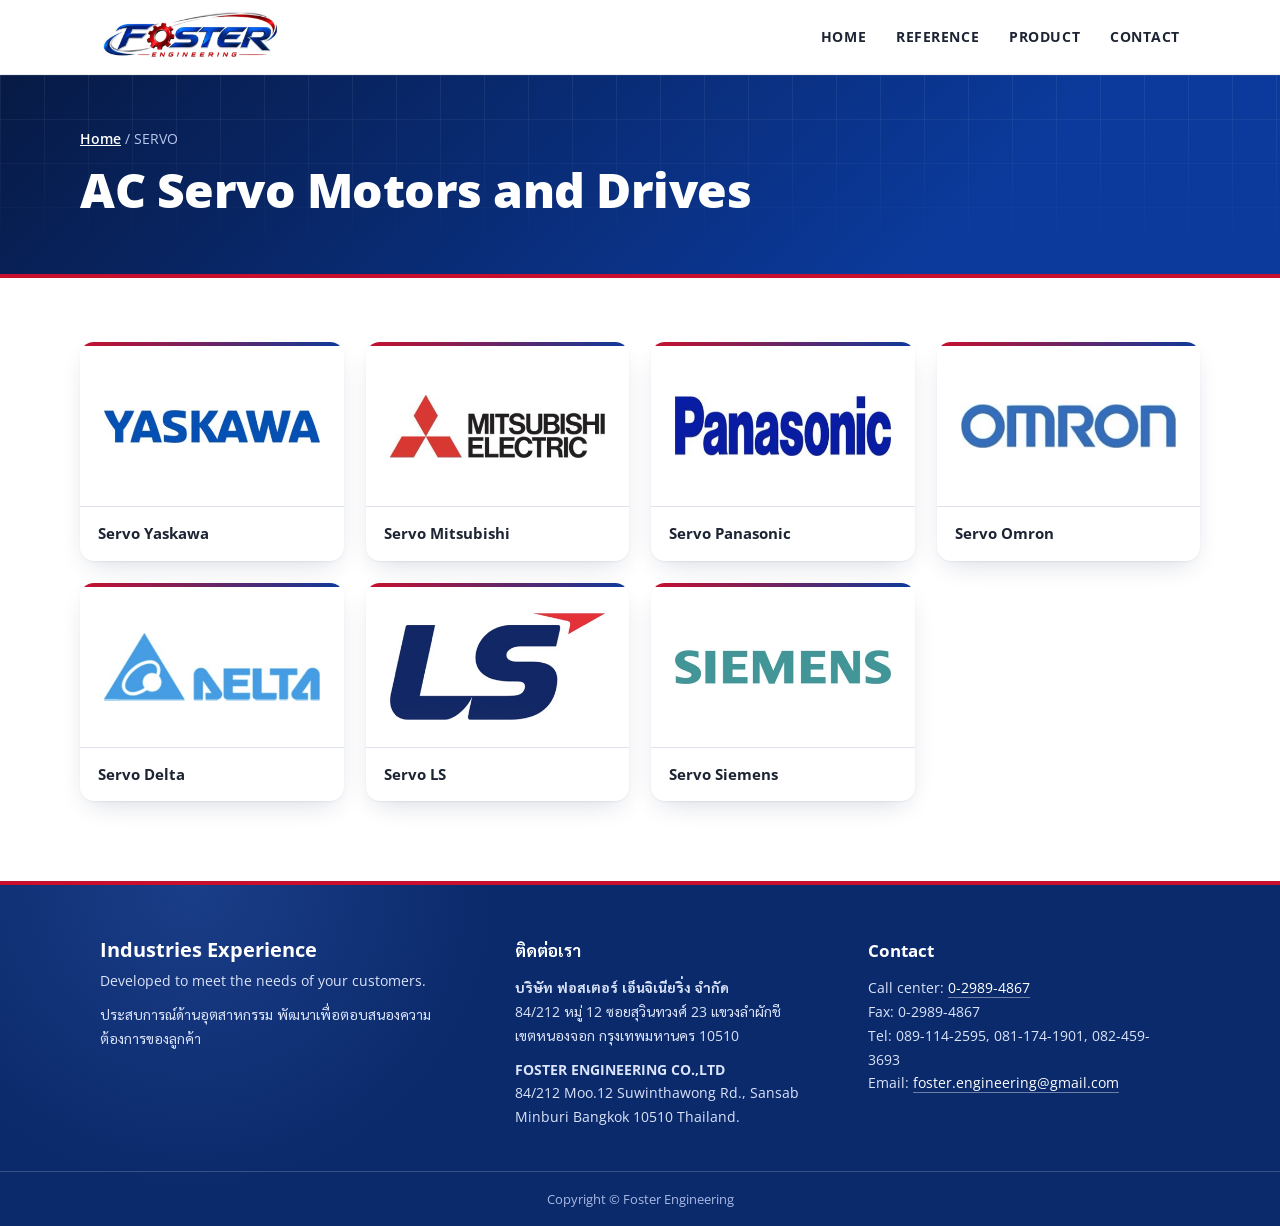
<file: servo.html>
<!DOCTYPE html>
<html lang="th">
<head>
<meta charset="utf-8">
<meta name="viewport" content="width=device-width, initial-scale=1, viewport-fit=cover">
<title>Servo | Foster Engineering</title>
<link href="https://fonts.googleapis.com/css2?family=Open+Sans:wght@400;600;700&family=Sarabun:wght@400;600;700&display=swap" rel="stylesheet">
<link rel="stylesheet" href="css/style.css">
</head>
<body>
<header>
 <div class="bar">
  <a href="index.html" aria-label="Foster Engineering"><img src="assets/logo.png" alt="Foster Engineering"></a>
  <nav><a href="index.html">HOME</a><a href="reference.html">REFERENCE</a><a href="product.html">PRODUCT</a><a href="contact.html">CONTACT</a></nav>
 </div>
</header>
<main>
<div class="banner"><div class="w"><p class="back"><a href="index.html">Home</a> / SERVO</p>
  <h2>AC Servo Motors and Drives</h2></div></div>
<section id="servo" class="page on">
 <div class="w">
  <div class="brands">
   <div class="brand"><div class="bl"><img src="assets/brands/yaskawa.png" alt="Yaskawa"></div><p>Servo Yaskawa</p></div>
   <div class="brand"><div class="bl"><img src="assets/brands/mitsubishi.png" alt="Mitsubishi Electric"></div><p>Servo Mitsubishi</p></div>
   <div class="brand"><div class="bl"><img src="assets/brands/panasonic.png" alt="Panasonic"></div><p>Servo Panasonic</p></div>
   <div class="brand"><div class="bl"><img src="assets/brands/omron.png" alt="Omron"></div><p>Servo Omron</p></div>
   <div class="brand"><div class="bl"><img src="assets/brands/delta.png" alt="Delta"></div><p>Servo Delta</p></div>
   <div class="brand"><div class="bl"><img src="assets/brands/ls.png" alt="LS"></div><p>Servo LS</p></div>
   <div class="brand"><div class="bl"><img src="assets/brands/siemens.png" alt="Siemens"></div><p>Servo Siemens</p></div>
  </div>
 </div>
</section>
</main>
<footer>
 <div class="ft">
  <div>
   <p class="tag">Industries Experience</p>
   <p>Developed to meet the needs of your customers.</p>
   <p>ประสบการณ์ด้านอุตสาหกรรม พัฒนาเพื่อตอบสนองความต้องการของลูกค้า</p>
  </div>
  <div>
   <h4>ติดต่อเรา</h4>
   <p><b>บริษัท ฟอสเตอร์ เอ็นจิเนียริ่ง จำกัด</b><br>84/212 หมู่ 12 ซอยสุวินทวงศ์ 23 แขวงลำผักชี<br>เขตหนองจอก กรุงเทพมหานคร 10510</p>
   <p><b>FOSTER ENGINEERING CO.,LTD</b><br>84/212 Moo.12 Suwinthawong Rd., Sansab<br>Minburi Bangkok 10510 Thailand.</p>
  </div>
  <div>
   <h4>Contact</h4>
   <p>Call center: <a href="tel:029894867">0-2989-4867</a><br>Fax: 0-2989-4867<br>Tel: 089-114-2595, 081-174-1901, 082-459-3693<br>Email: <a href="mailto:foster.engineering@gmail.com">foster.engineering@gmail.com</a></p>
  </div>
 </div>
 <div class="copy">Copyright © Foster Engineering</div>
</footer>
<script src="js/main.js" defer></script>
</body>
</html>
</file>
<file: css/style.css>
:root{--navy:#0b3a9c;--deep:#071a45;--red:#c8102e;--amber:#f0a500;--ink:#1d2433;--mute:#5d6678;--bg:#fff;--alt:#f3f5f9;--line:#dde2ec;--sh:0 1px 2px rgba(11,30,80,.06),0 10px 28px -10px rgba(11,30,80,.2);--shh:0 2px 4px rgba(11,30,80,.08),0 26px 50px -14px rgba(11,30,80,.38);box-sizing:border-box}
@media (prefers-color-scheme:dark){:root:not([data-theme="light"]){--bg:#10141d;--alt:#171c28;--ink:#e8ecf5;--mute:#9aa4b8;--line:#2a3142;--navy:#6f9bff;--sh:0 1px 2px rgba(0,0,0,.4),0 10px 28px -10px rgba(0,0,0,.6);--shh:0 26px 50px -14px rgba(0,0,0,.8)}}
*{box-sizing:border-box}
html{scroll-behavior:smooth}
body{margin:0;background:var(--bg);color:var(--ink);font:16px/1.7 "Open Sans","Sarabun",system-ui,sans-serif}
.w{max-width:1120px;margin:auto;position:relative}
section{padding:64px 20px 80px}
h2{font-size:clamp(26px,3.6vw,40px);line-height:1.2;margin:0;font-weight:800;letter-spacing:-.01em;color:var(--navy)}
h1{font-size:clamp(40px,6vw,72px);line-height:1.05;margin:0 0 20px;font-weight:800;letter-spacing:-.025em}
.sub{margin:8px 0 0;max-width:60ch}
.page{display:none}.page.on{display:block}
a:focus-visible,button:focus-visible{outline:3px solid var(--amber);outline-offset:3px}
/* header */
#prog{position:fixed;top:0;left:0;right:0;height:3px;z-index:30;background:linear-gradient(90deg,var(--red),var(--amber));transform:scaleX(0);transform-origin:0 50%}
header{position:sticky;top:0;z-index:20;background:rgba(255,255,255,.88);backdrop-filter:blur(14px) saturate(1.4);-webkit-backdrop-filter:blur(14px) saturate(1.4);border-bottom:1px solid rgba(11,30,80,.08);transition:box-shadow .3s}
header.sc{box-shadow:0 10px 30px -12px rgba(11,30,80,.35)}
.bar{max-width:1120px;margin:auto;padding:6px 20px;display:flex;align-items:center;justify-content:space-between;gap:16px}
.bar img{height:62px;width:auto;display:block;transition:transform .3s}
.bar a:hover img{transform:scale(1.04)}
nav{display:flex;gap:30px}
nav a{position:relative;color:#1d2433;text-decoration:none;font-weight:700;font-size:14px;letter-spacing:.04em;padding:8px 0}
nav a::after{content:"";position:absolute;left:0;right:0;bottom:2px;height:2px;background:var(--amber);transform:scaleX(0);transform-origin:0 50%;transition:transform .3s}
nav a:hover::after,nav a.on::after{transform:scaleX(1)}
/* hero */
.hero{position:relative;overflow:hidden;color:#fff;padding:88px 20px 160px;border-bottom:4px solid var(--red);background:radial-gradient(620px circle at var(--mx,72%) var(--my,18%),rgba(90,140,255,.32),transparent 62%),linear-gradient(135deg,#071a45 0%,#0b3a9c 68%,#0e4cc4 100%)}
.hero::before,.banner::before{z-index:1;content:"";position:absolute;inset:0;background-image:linear-gradient(rgba(255,255,255,.07) 1px,transparent 1px),linear-gradient(90deg,rgba(255,255,255,.07) 1px,transparent 1px);background-size:44px 44px;-webkit-mask-image:linear-gradient(#000,transparent 92%);mask-image:linear-gradient(#000,transparent 92%)}
.gear{position:absolute;right:-110px;top:-90px;width:460px;opacity:.2;color:#fff;animation:spin 90s linear infinite}
@keyframes spin{to{transform:rotate(360deg)}}
.hist{display:grid;grid-template-columns:minmax(0,5fr) minmax(0,7fr);gap:56px;align-items:start}
.hist>*{animation:up .9s cubic-bezier(.2,.7,.2,1) both}.hist>*:nth-child(2){animation-delay:.18s}
@keyframes up{from{opacity:0;transform:translateY(26px)}}
.lead{font-size:22px;line-height:1.5;font-weight:600;margin:0;max-width:24ch}
.stats{display:flex;gap:28px;margin-top:36px}
.stats div{border-left:3px solid var(--red);padding-left:14px}
.stats b{display:block;font-size:34px;line-height:1;font-weight:800}
.stats span{display:block;font-size:13px;color:#b9c8f0;margin-top:6px;max-width:12ch;line-height:1.35}
.body{background:rgba(255,255,255,.07);border:1px solid rgba(255,255,255,.16);border-radius:16px;padding:30px;backdrop-filter:blur(10px);-webkit-backdrop-filter:blur(10px);box-shadow:0 30px 60px -30px rgba(0,0,0,.6)}
.body p{margin:0 0 18px;max-width:68ch;color:rgba(255,255,255,.82)}
.body .note{color:#fff;border-left:4px solid var(--red);padding-left:16px;margin:26px 0 0}
/* tiles */
.lift{padding:0 20px 90px}
.tech{display:grid;grid-template-columns:repeat(4,1fr);gap:22px;position:relative;z-index:2}
.lift .tech{margin-top:-96px}
.tile{display:block;color:inherit;text-decoration:none;background:var(--bg);border-radius:14px;overflow:hidden;box-shadow:var(--sh);transition:transform .25s ease-out,box-shadow .3s;will-change:transform}
.tile:hover{box-shadow:var(--shh)}
.tile .im{aspect-ratio:4/3;background:#242424;overflow:hidden;border-bottom:3px solid var(--navy);transition:border-color .3s}
.tile .im img{width:100%;height:100%;object-fit:contain;display:block;transition:transform .5s}
.tile:hover .im{border-bottom-color:var(--red)}.tile:hover .im img{transform:scale(1.08)}
.tile h3{margin:0;padding:16px 18px;font-size:20px;color:var(--navy);font-weight:800;letter-spacing:.02em}
.tile:focus-visible{outline:3px solid var(--amber);outline-offset:4px}
/* inner banner */
.banner{position:relative;overflow:hidden;color:#fff;padding:52px 20px 56px;border-bottom:4px solid var(--red);background:linear-gradient(135deg,#071a45,#0b3a9c 75%)}
.banner .w{animation:up .7s both}
.banner h2{color:#fff;font-size:clamp(28px,4.4vw,48px)}
.banner .sub{color:#c6d3f5}
.banner .back{margin:0 0 10px;font-size:14px;color:#b9c8f0}.banner .back a{color:#fff;font-weight:600}
/* cards */
.client{display:grid;grid-template-columns:180px 1fr;gap:28px;padding:22px;margin-bottom:18px;background:var(--bg);border:1px solid var(--line);border-radius:14px;box-shadow:var(--sh);transition:transform .25s,box-shadow .3s}
.client:hover{transform:translateY(-4px);box-shadow:var(--shh)}
.logo{background:#fff;border:1px solid var(--line);border-radius:10px;height:112px;display:grid;place-items:center;padding:10px}
.logo img{max-width:100%;max-height:92px;object-fit:contain}
.client h3{margin:0 0 12px;font-size:20px;color:var(--navy);font-weight:800}
.projs{display:grid;grid-template-columns:repeat(auto-fill,minmax(270px,1fr));gap:16px 28px}
.proj{border-left:3px solid var(--red);padding-left:12px}
.proj b{display:block;font-size:15px;line-height:1.4;margin-bottom:2px}
.proj span{display:block;font-size:13.5px;color:var(--mute);line-height:1.55}
.ph3{margin:44px 0 16px;font-size:22px;color:var(--navy)}
.photos{display:grid;grid-template-columns:repeat(auto-fit,minmax(300px,1fr));gap:22px}
.photos figure{margin:0;border-radius:14px;overflow:hidden;box-shadow:var(--sh);background:var(--bg)}
.photos img{width:100%;display:block;transition:transform .5s}.photos figure:hover img{transform:scale(1.04)}
.photos figcaption{padding:12px 16px;font-size:14px;color:var(--mute)}
.brands{display:grid;grid-template-columns:repeat(auto-fill,minmax(250px,1fr));gap:22px}
.brand{background:var(--bg);border-radius:14px;overflow:hidden;box-shadow:var(--sh);transition:transform .25s,box-shadow .3s}
.brand::before{content:"";display:block;height:4px;background:linear-gradient(90deg,var(--red),var(--navy))}
.brand:hover{transform:translateY(-6px);box-shadow:var(--shh)}
.bl{background:#fff;height:160px;display:grid;place-items:center;padding:24px;overflow:hidden}
.bl img{max-width:100%;max-height:112px;width:auto;height:auto;object-fit:contain;display:block;transition:transform .4s}
.brand:hover .bl img{transform:scale(1.07)}
.brand p{margin:0;padding:14px 18px;font-weight:700;font-size:15px;border-top:1px solid var(--line)}
.cgrid{display:grid;grid-template-columns:repeat(auto-fit,minmax(280px,1fr));gap:22px}
.cbox{background:var(--bg);border-radius:14px;border-top:4px solid var(--red);padding:26px;box-shadow:var(--sh);transition:transform .25s,box-shadow .3s}
.cbox:hover{transform:translateY(-5px);box-shadow:var(--shh)}
.cbox h3{margin:0 0 12px;font-size:20px;color:var(--navy);font-weight:800}
.cbox p{margin:0 0 10px}.cbox .k{display:inline-block;min-width:92px;color:var(--mute)}
.cbox a{color:var(--navy);font-weight:600;text-underline-offset:3px}
/* reveal + top button */
.rv{opacity:0;transform:translateY(28px)}
.rv.in{opacity:1;transform:none;transition:opacity .7s ease-out,transform .7s cubic-bezier(.2,.7,.2,1)}
.top{position:fixed;right:20px;bottom:calc(20px + env(safe-area-inset-bottom,0px));width:46px;height:46px;border-radius:50%;border:0;background:var(--red);color:#fff;cursor:pointer;box-shadow:var(--shh);display:grid;place-items:center;opacity:0;pointer-events:none;transform:translateY(12px);transition:.3s;z-index:25}
.top.show{opacity:1;pointer-events:auto;transform:none}.top:hover{background:var(--navy)}
/* footer */
footer{position:relative;color:#dbe4fa;border-top:4px solid var(--red);font-size:14px;line-height:1.7;background:radial-gradient(500px circle at 15% 0,rgba(90,140,255,.2),transparent 60%),#0b2a6b}
.ft{max-width:1120px;margin:auto;padding:52px 20px 32px;display:grid;grid-template-columns:1.2fr 1fr 1fr;gap:40px}
footer h4{margin:0 0 10px;color:#fff;font-size:17px}footer p{margin:0 0 10px}
footer a{color:#fff;text-decoration:none;border-bottom:1px solid rgba(255,255,255,.4);transition:border-color .2s}footer a:hover{border-bottom-color:var(--amber)}
.ft .tag{font-size:20px;font-weight:700;color:#fff;margin:0 0 6px;line-height:1.3}
.copy{border-top:1px solid rgba(255,255,255,.18);text-align:center;padding:16px 20px;font-size:13px;color:#a9b9e3}
@media(max-width:900px){.tech{grid-template-columns:repeat(2,1fr)}.lift .tech{margin-top:-70px}}
@media(max-width:800px){.hist{grid-template-columns:1fr;gap:28px}.ft{grid-template-columns:1fr;gap:28px}.hero{padding:64px 20px 120px}.gear{width:320px}}
@media(max-width:700px){.bar{flex-direction:column;padding:8px 12px}.bar img{height:52px}nav{gap:18px}.client{grid-template-columns:1fr;gap:14px}.logo{height:96px;width:180px}.stats{gap:18px}}
@media(prefers-reduced-motion:reduce){*,*::before{animation:none!important;transition:none!important}.rv{opacity:1;transform:none}html{scroll-behavior:auto}}

/* hero faint photo frames */
.frames{position:absolute;inset:0;z-index:0;overflow:hidden}
.frames::after{content:"";position:absolute;inset:0;background:linear-gradient(135deg,rgba(7,26,69,.8),rgba(11,58,156,.7) 70%,rgba(7,26,69,.82))}
.fr{position:absolute;inset:-5%;background-size:cover;background-position:center;opacity:0;filter:grayscale(1) contrast(1.1) blur(2px);animation:frame 35s linear infinite}
@keyframes frame{0%{opacity:0;transform:scale(1) translateX(0)}3%{opacity:1}17%{opacity:1}21%{opacity:0;transform:scale(1.12) translateX(-2%)}100%{opacity:0;transform:scale(1.12)}}
.hero .gear{z-index:1}.hero .w{z-index:2}
@media(prefers-reduced-motion:reduce){.fr:first-child{opacity:1}}
/* reference filter */
.rf{display:flex;flex-wrap:wrap;gap:10px;align-items:center;margin-bottom:26px}
.rf input{flex:1 1 260px;padding:12px 18px;border:1px solid var(--line);border-radius:999px;background:var(--bg);color:var(--ink);font:inherit;box-shadow:var(--sh)}
.chip{border:1px solid var(--line);background:var(--bg);color:var(--ink);border-radius:999px;padding:7px 15px;font:600 13px/1.2 "Open Sans",sans-serif;cursor:pointer;transition:background .2s,color .2s,transform .15s}
.chip:hover{transform:translateY(-2px)}.chip[aria-pressed="true"]{background:var(--red);border-color:var(--red);color:#fff}
.rc{width:100%;color:var(--mute);font-size:14px;margin:4px 0 0}
.client[hidden]{display:none}
</file>
